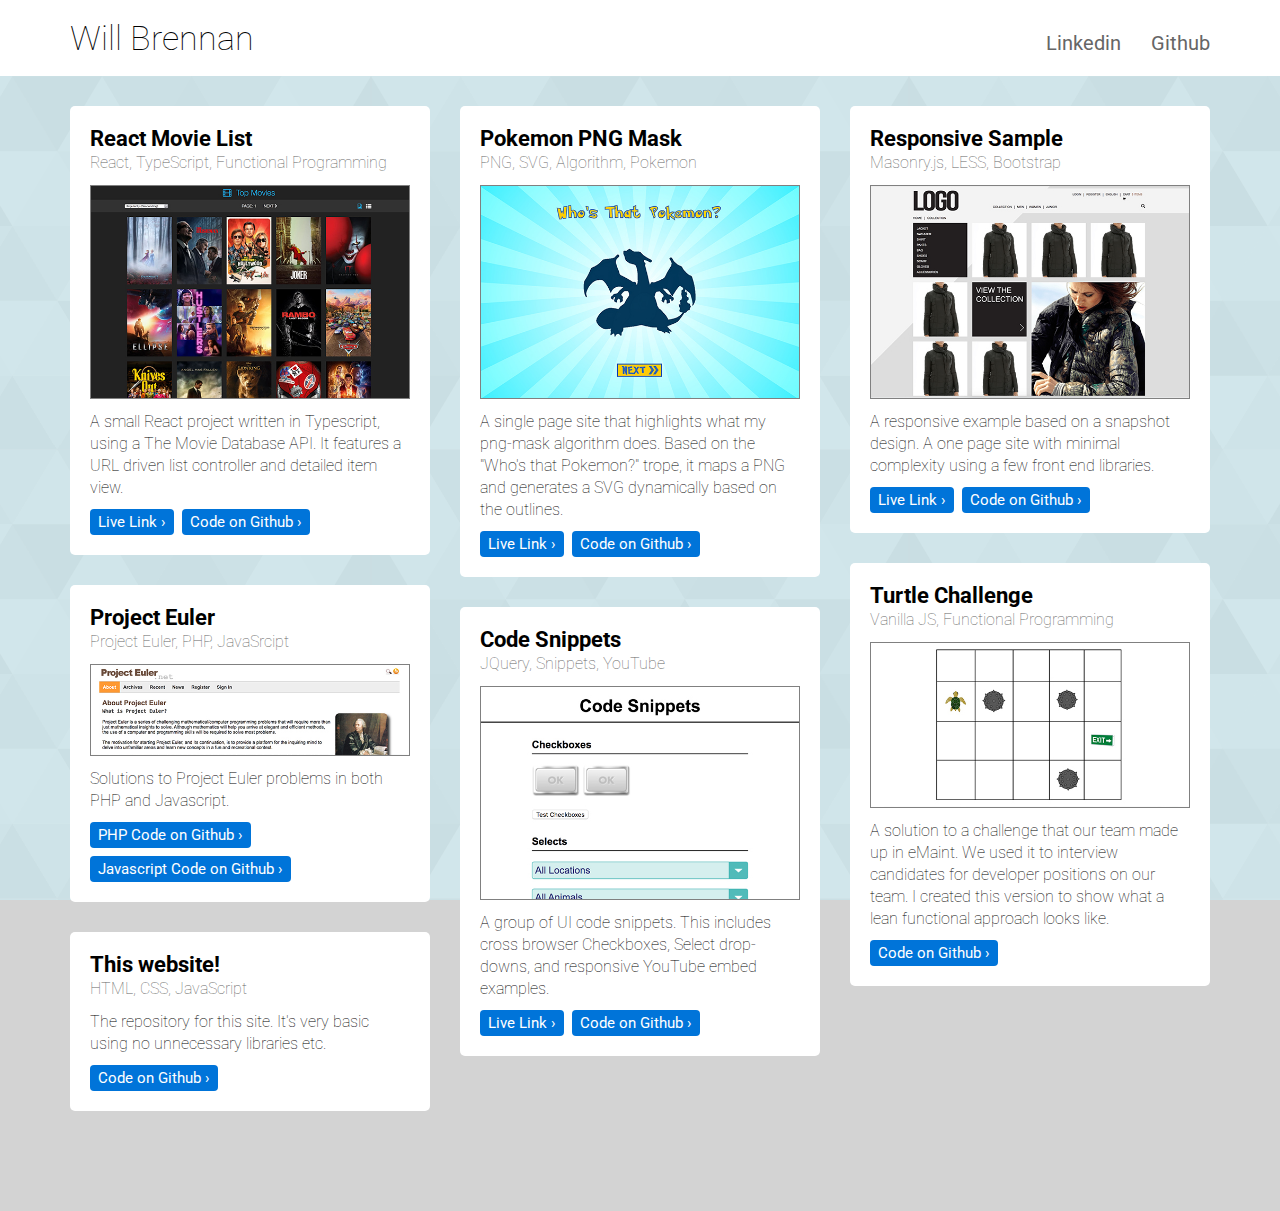
<file: index.html>
<!DOCTYPE html>
<html>
	<head>
		<meta charset="UTF-8">
		<title>Will Brennan Portfolio</title>
		<meta name="description" content="Will Brennan's Personal Portfolio">
		<meta name="keywords" content="Will, William, Brennan, Frontend, Front-end, Front end, Developer, Engineer, portfolio">

		<meta name="viewport" content="width=device-width, initial-scale=1.0">
		<meta name="apple-mobile-web-app-capable" content="yes">

		<link rel="canonical" href="https://willbrennan.tech/">
		<link rel="shortcut icon" href="index-resources/images/favicon.ico" type="image/x-icon">
		<link href="https://fonts.googleapis.com/css?family=Roboto:300,400,700&display=swap" rel="stylesheet">
		<link rel="stylesheet" href="index-resources/normalize.css">
		<link rel="stylesheet" href="index-resources/index.css">
		<!--[if lte IE 9]>
			<script type="text/javascript">
				window.location = "oldie.html";
			</script>
		<![endif]-->
	</head>
	<body>
		<header>
		  <div class="header-container content-container">
				<div class="header-title">
					Will Brennan
				</div>

				<div class="header-links">
					<a href="https://www.linkedin.com/in/will-brennan-67732650/" class="grey-blue-link" target="_blank">
						<div class="header-link first">
							Linkedin
						</div>
					</a>
					<a href="https://github.com/Goldgram" class="grey-blue-link" target="_blank">
						<div class="header-link">
							Github
						</div>
					</a>
				</div>
			</div>
		</header>
		<div id="items" class="content-container clear-after"></div>

		<script type="text/javascript" src="index-resources/site-data.js"></script>
		<script type="text/javascript" src="index-resources/index.js"></script>
	</body>
</html>
</file>
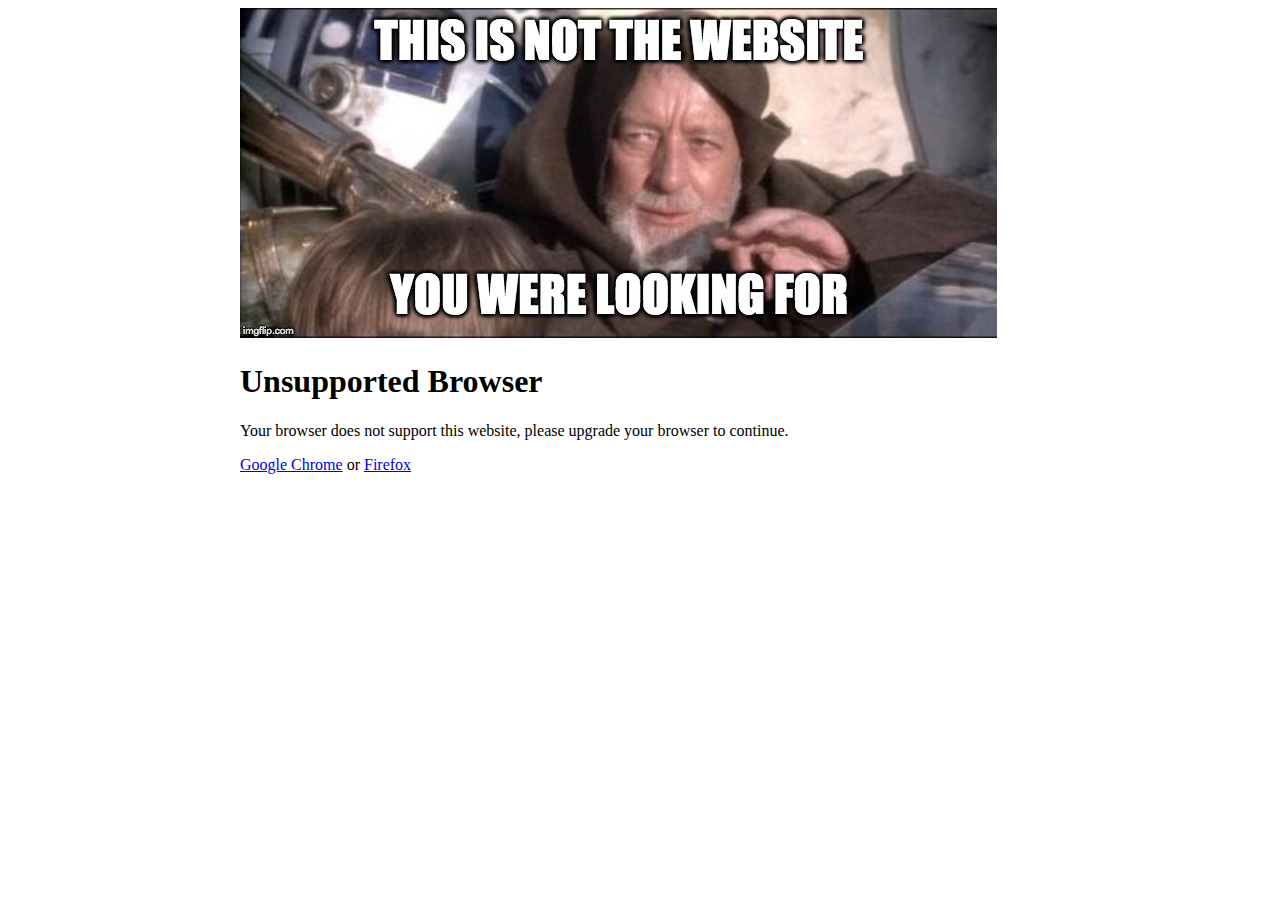
<file: oldie.html>
<!DOCTYPE html>
<html>
	<head>
		<meta charset="UTF-8">
		<title>Unsupported Browser</title>

		<link rel="canonical" href="https://willbrennan.tech/oldie.html">
		<link rel="shortcut icon" href="index-resources/favicon.ico" type="image/x-icon">

		<style type="text/css">
			.container {
				margin: 0 auto;
				width: 800px;
			}
		</style>
	</head>
	<body>
		<div class="container">
			<img src="index-resources/images/meme.jpg" alt="not the developer you were looking for.">
			<br>
			<div>
				<h1>Unsupported Browser</h1>
				<p>Your browser does not support this website, please upgrade your browser to continue.</p>
				<a href="https://www.google.com/chrome/">Google Chrome</a> or <a href="https://www.mozilla.org/en-US/firefox/new/">Firefox</a>

			</div>
		</div>
	</body>
</html>
</file>
<file: index-resources/index.css>
* {
  box-sizing: border-box;
}
body {
  background-color: lightgray;

  background-image: url("images/triangles-light-blue-4.svg");
  /* background-image: url("images/triangles-light-blue-3.svg"); */
  /* background-image: url("images/triangles-light-blue-2.svg"); */
  /* background-image: url("images/triangles-light-blue.svg"); */
  /* background-image: url("images/triangles-white-blue.svg"); */
  /* background-image: url("images/triangles-white.svg"); */
  /* background-image: url("images/triangles-orange.svg"); */
  /* background-image: url("images/triangles.svg"); */
  /* background-image: url("images/circles.svg"); */
  /* background-image: url("images/blueprint.svg"); */
  /* background-image: url("images/honeycomb.svg"); */
  /* background-size: cover; */
  background-attachment: fixed;
  background-position: center;
  font-family: 'Roboto', sans-serif;
  font-size: 16px;
  line-height: 20px;
}
a {
  text-decoration: none;
}

.content-container {
	margin: 0 auto;
  width: 1200px;
  padding: 0 30px;
}
.clear-after:after {
  content: '';
  display: block;
  clear: both;
}
.padding-bottom-5 {
  padding-bottom: 5px;
}

.grey-blue-link:link, .grey-blue-link:visited {
  color: #666666;
}
.grey-blue-link:hover, .grey-blue-link:active {
  color: #0074D9;
}

header {
  background-color: white;
  width: 100%;
  padding-top: 20px;
  padding-bottom: 20px;
}
.header-container {
  display: flex;
  align-items: baseline;
  justify-content: space-between;
}
.header-title {
  font-size: 34px;
  line-height: 36px;
  font-weight: lighter;
}
.header-links {
  display: flex;
}
.header-link {
  font-size: 20px;
  line-height: 22px;
}
.header-links .first {
  padding-right: 30px;
}

#items {
  padding-top: 30px;
  padding-bottom: 70px;

  -webkit-column-count: 3;
  -webkit-column-gap:   30px;
  -moz-column-count:    3;
  -moz-column-gap:      30px;
  column-count:         3;
  column-gap:           30px;
}
.item {
  margin-bottom: 30px;
  background-color: white;
  padding: 20px;
  border-radius: 5px;
  display: inline-block;
  width: 100%;
}
.item-title {
  font-size: 22px;
  line-height: 25px;
  padding-bottom: 2px;
  font-weight: bold;
}
.item-tags {
  padding-bottom: 12px;
  color: #666666;
  font-weight: lighter;
}
.item-image {
  width: 100%;
  margin-bottom: 12px;
  border: 1px solid grey;
  display: block;
}
.item-text {
  padding-bottom: 2px;
  font-weight: lighter;
  line-height: 22px;
}
.item-link {
  float: left;
  border-radius: 4px;
  color: white;
  background-color: #0074D9;
  font-size: 15px;
  line-height: 18px;
  padding: 4px 8px;
  margin: 8px 8px 0 0;
}

@media only screen and (max-width: 1199px) {
	.content-container {
		width: 1000px;
  }
  #items {
    -webkit-column-count: 2;
    -moz-column-count:    2;
    column-count:         2;
  }
}

@media only screen and (max-width: 1019px) {
	.content-container {
		width: 100%;
  }
}

@media only screen and (max-width: 599px) {
  #items {
    -webkit-column-count: 1;
    -moz-column-count:    1;
    column-count:         1;
  }
}

@media only screen and (max-width: 479px) {
  .header-container {
    flex-direction: column;
  }
  .header-title {
    padding-bottom: 15px;
    width: 100%;
    text-align: center;
  }
  .header-links {
    width: 100%;
    justify-content: space-between;
  }
}
</file>
